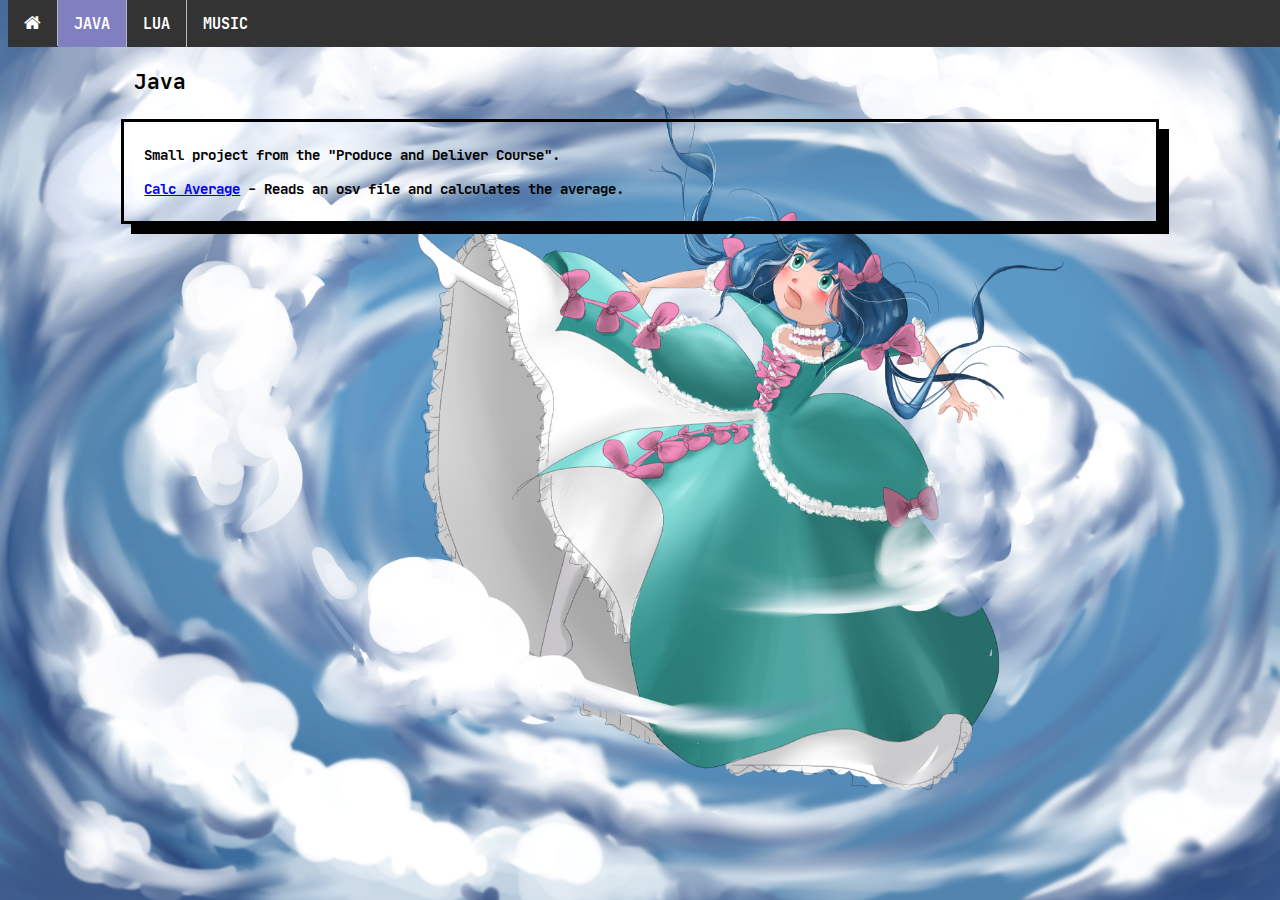
<file: java.html>
﻿<!DOCTYPE html>
<html>
<head>
	<meta http-equiv="Content-Type" content="text/html; charset=ISO-8859-1">
	<link rel="stylesheet" type="text/css" href="style.css">
	<link rel="stylesheet" href="http://cdnjs.cloudflare.com/ajax/libs/font-awesome/4.4.0/css/font-awesome.min.css">
	<title>Portfolio</title>
</head>
<body>
	<div class="top"></div>
	<ul class="navul">
	  <li class="navli"><div title="Home"><a class="fa fa-home" style="font-size: 18px;" href="index.html"></a></div></li>
	  <li class="navli"><a class="navsize active" href="java.html">JAVA</a></li>
	  <li class="navli"><a class="navsize" href="lua.html">LUA</a></li>
	  <li class="navli"><a class="navsize" href="music.html">MUSIC</a></li>
	</ul>
	<h2 class="center">Java</h2>
	<div id="body">
		<div id="info">
			<p class="infoText">Small project from the "Produce and Deliver Course".<br><br>
				<a href="java/prod-lev/prodlev.html">Calc Average</a> - Reads an osv file and calculates the average.
			</p>
		</div>
	</div>
</body>
</html>
</file>
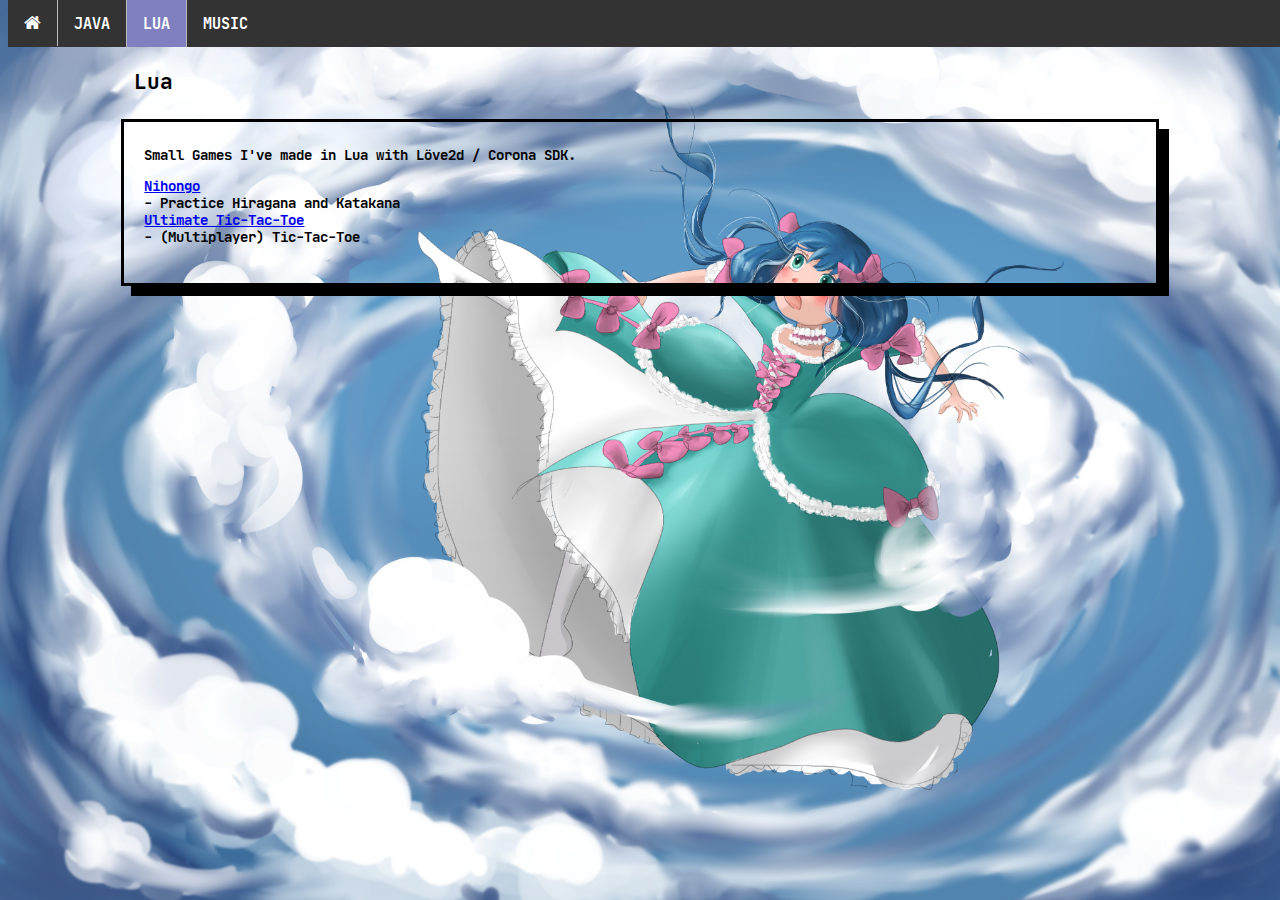
<file: lua.html>
﻿<!DOCTYPE html>
<html>
<head>
	<meta http-equiv="Content-Type" content="text/html; charset=ISO-8859-1">
	<link rel="stylesheet" type="text/css" href="style.css">
	<link rel="stylesheet" href="http://cdnjs.cloudflare.com/ajax/libs/font-awesome/4.4.0/css/font-awesome.min.css">
	<title>Portfolio</title>
</head>
<body>
	<div class="top"></div>
	<ul class="navul">
	  <li class="navli"><div title="Home"><a class="fa fa-home" style="font-size: 18px;" href="index.html"></a></div></li>
	  <li class="navli"><a class="navsize" href="java.html">JAVA</a></li>
	  <li class="navli"><a class="navsize active" href="lua.html">LUA</a></li>
	  <li class="navli"><a class="navsize" href="music.html">MUSIC</a></li>
	</ul>
	<h2 class="center">Lua</h2>
	<div id="body">
		<div id="info">
			<p class="infoText">Small Games I've made in Lua with Löve2d / Corona SDK.<br></p>
				<a href="lua/nihongo/nihongo.html">Nihongo</a> - Practice Hiragana and Katakana <br>
				<a href="lua/ultimate/ultimate.html">Ultimate Tic-Tac-Toe</a> - (Multiplayer) Tic-Tac-Toe<br>
			</p>
		</div>
	</div>
</body>
</html>
</file>
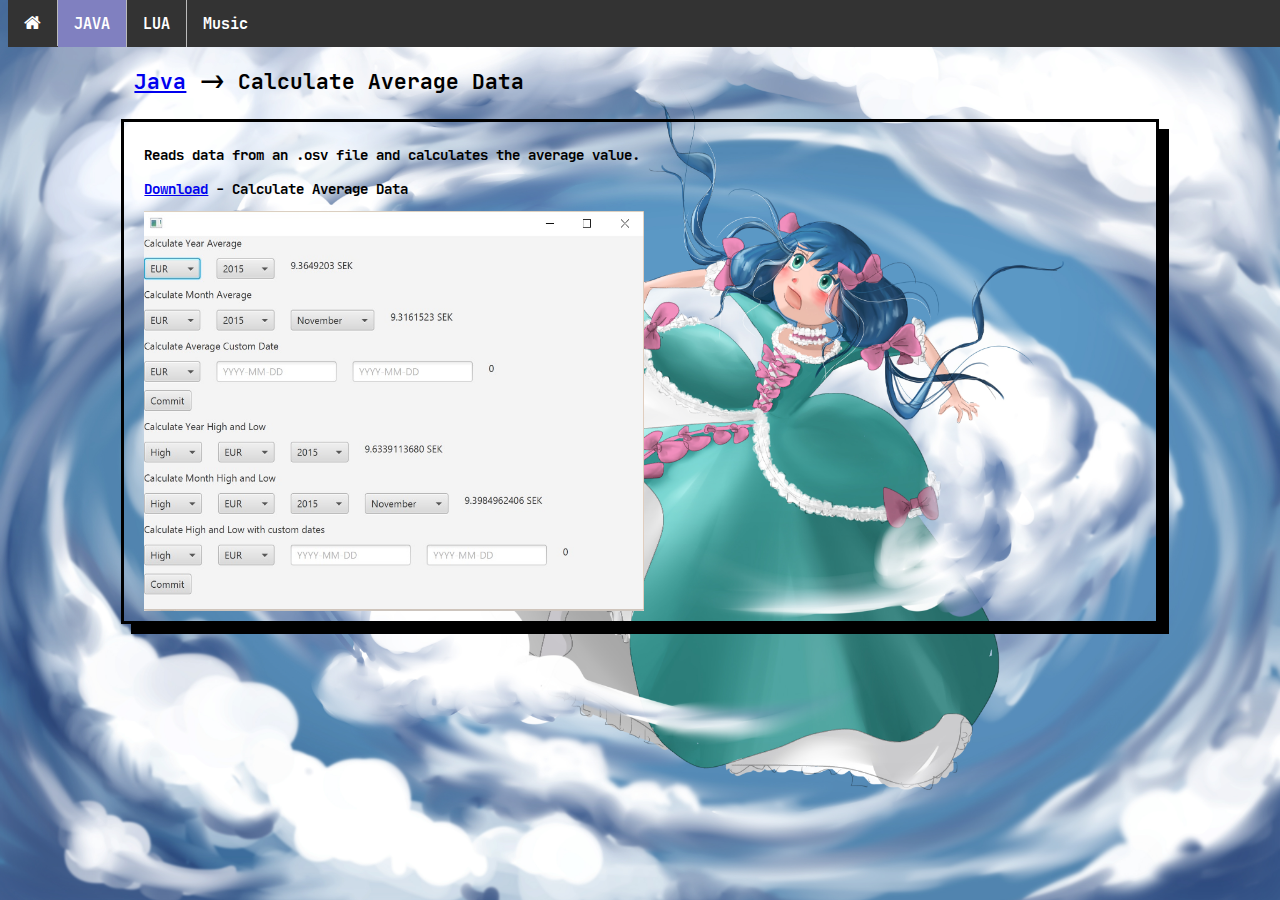
<file: java/prod-lev/prodlev.html>
﻿<!DOCTYPE html>
<html>
<head>
	<meta http-equiv="Content-Type" content="text/html; charset=ISO-8859-1">
	<link rel="stylesheet" type="text/css" href="../../style.css">
	<link rel="stylesheet" href="http://cdnjs.cloudflare.com/ajax/libs/font-awesome/4.4.0/css/font-awesome.min.css">
	<title>Portfolio</title>
</head>
<body>
	<div class="top"></div>
	<ul class="navul">
	  <li class="navli"><div title="Home"><a class="fa fa-home" style="font-size: 18px;" href="../../index.html"></a></div></li>
	  <li class="navli"><a class="navsize active" href="../../java.html">JAVA</a></li>
	  <li class="navli"><a class="navsize" href="../../lua.html">LUA</a></li>
	  <li class="navli"><a class="navsize" href="../../music.html">Music</a></li>
	</ul>
	<h2 class="center"><a href="../../java.html">Java</a> -> Calculate Average Data</h2>
	<div id="body">
		<div id="info">
			<p class="infoText">Reads data from an .osv file and calculates the average value.<br><br>
			<a href="files/calcave.zip" download>Download</a> - Calculate Average Data<br>
			</p>
			
			<img src="pic/calcave.jpg" width="500px" height="400px">
		</div>
	</div>
</body>
</html>
</file>
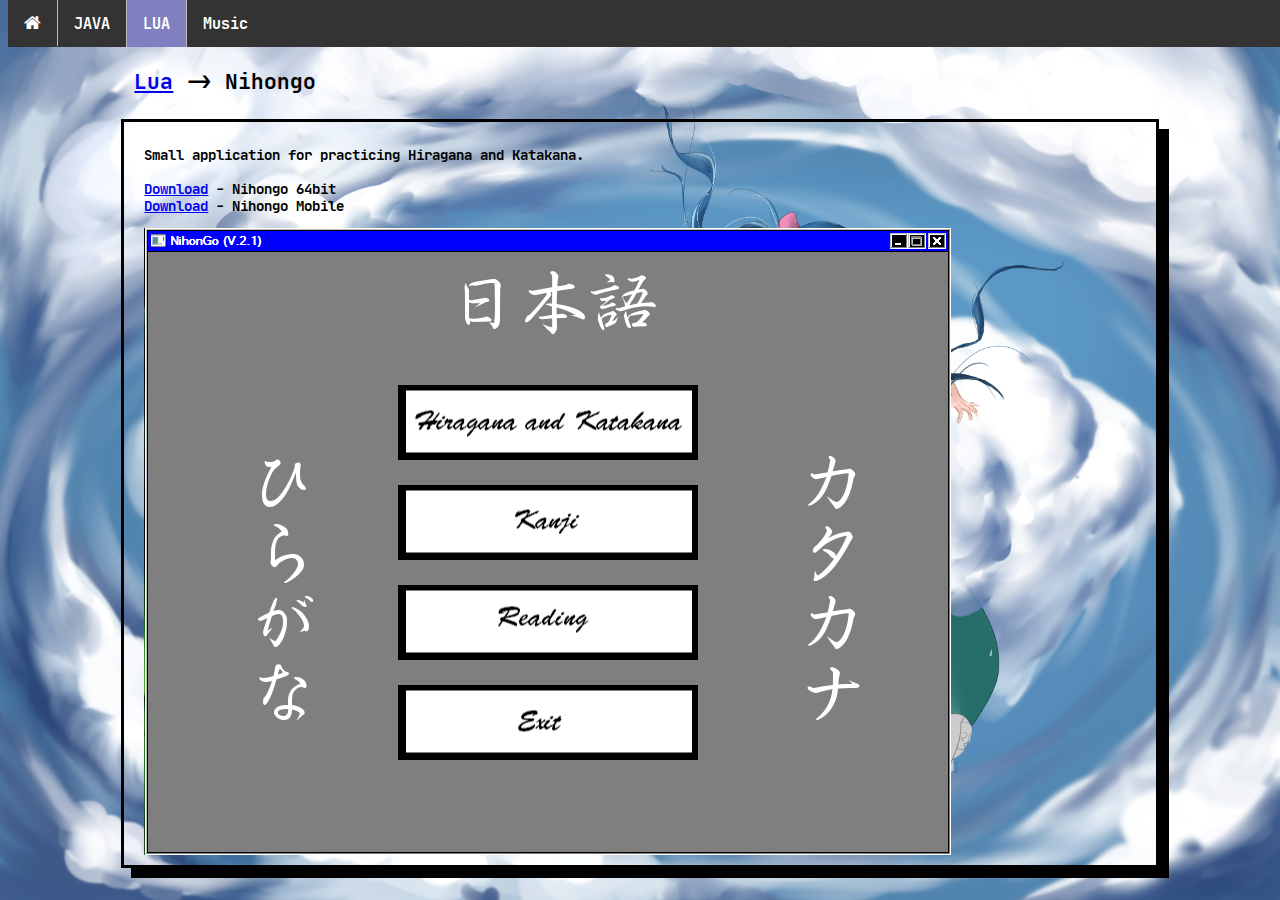
<file: lua/nihongo/nihongo.html>
﻿<!DOCTYPE html>
<html>
<head>
	<meta http-equiv="Content-Type" content="text/html; charset=ISO-8859-1">
	<link rel="stylesheet" type="text/css" href="../../style.css">
	<link rel="stylesheet" href="http://cdnjs.cloudflare.com/ajax/libs/font-awesome/4.4.0/css/font-awesome.min.css">
	<title>Portfolio</title>
</head>
<body>
	<div class="top"></div>
	<ul class="navul">
	  <li class="navli"><div title="Home"><a class="fa fa-home" style="font-size: 18px;" href="../../index.html"></a></div></li>
	  <li class="navli"><a class="navsize" href="../../java.html">JAVA</a></li>
	  <li class="navli"><a class="navsize active" href="../../lua.html">LUA</a></li>
	  <li class="navli"><a class="navsize" href="../../music.html">Music</a></li>
	</ul>
	<h2 class="center"><a href="../../lua.html">Lua</a> -> Nihongo</h2>
	<div id="body">
		<div id="info">
			<p class="infoText">Small application for practicing Hiragana and Katakana.<br><br>
			<a href="NihonGo22_64bit.zip" download>Download</a> - Nihongo 64bit <br>
			<a href="NihonGo_Mobile_v11.apk" download>Download</a> - Nihongo Mobile
			</p>
			<img src="pic/nihongo.png">
		</div>
	</div>
</body>
</html>
</file>
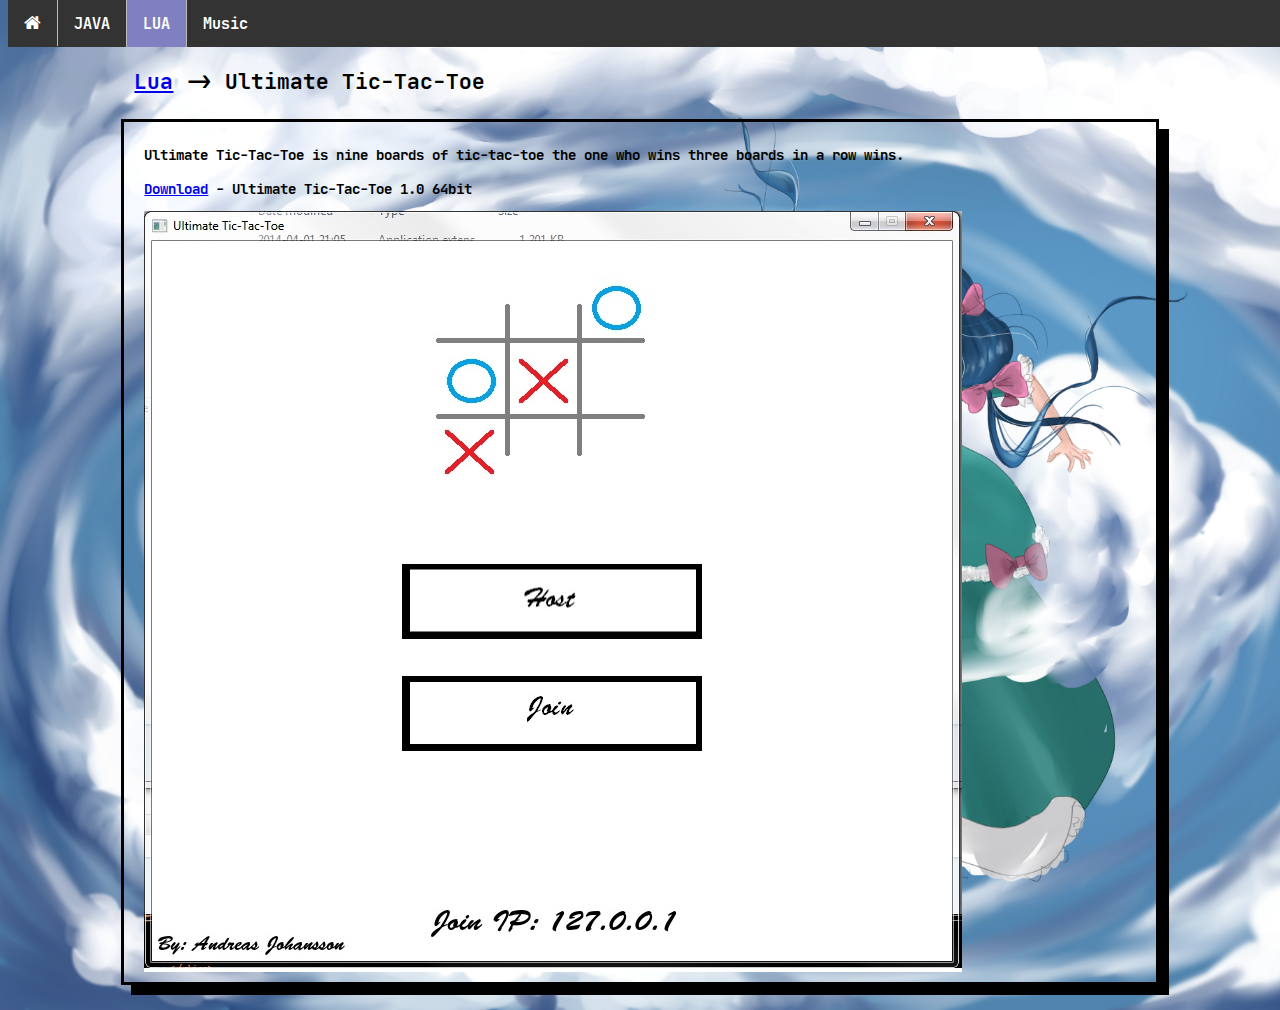
<file: lua/ultimate/ultimate.html>
﻿<!DOCTYPE html>
<html>
<head>
	<meta http-equiv="Content-Type" content="text/html; charset=ISO-8859-1">
	<link rel="stylesheet" type="text/css" href="../../style.css">
	<link rel="stylesheet" href="http://cdnjs.cloudflare.com/ajax/libs/font-awesome/4.4.0/css/font-awesome.min.css">
	<title>Portfolio</title>
</head>
<body>
	<div class="top"></div>
	<ul class="navul">
	  <li class="navli"><div title="Home"><a class="fa fa-home" style="font-size: 18px;" href="../../index.html"></a></div></li>
	  <li class="navli"><a class="navsize" href="../../java.html">JAVA</a></li>
	  <li class="navli"><a class="navsize active" href="../../lua.html">LUA</a></li>
	  <li class="navli"><a class="navsize" href="../../music.html">Music</a></li>
	</ul>
	<h2 class="center"><a href="../../lua.html">Lua</a> -> Ultimate Tic-Tac-Toe</h2>
	<div id="body">
		<div id="info">
			<p class="infoText">Ultimate Tic-Tac-Toe is nine boards of tic-tac-toe the one who wins three boards in a row wins.<br><br>
			<a href="files/Ultimate Tic-Tac-Toe_1.0_64bit.zip" download>Download</a> - Ultimate Tic-Tac-Toe 1.0 64bit<br>
			</p>
			<img src="pic/ultimate.jpg">
		</div>
	</div>
</body>
</html>
</file>
<file: style.css>
﻿@CHARSET "UTF-8";

/* CONTAINER */

@font-face {
	font-family: JetBrains;
	src: url(fonts/JetBrainsMono-Bold.ttf);
}

body {
	font-family: JetBrains;
	font-size: 14px;
	background-image: url(art/Ao_sky.jpg);
	background-size: cover;
}

#body {
	overflow: auto;
	width: 80%;
	margin: 25px auto;
	padding: 10px;
	border: 3px solid black;
	box-shadow: 10px 10px black;
}

.center {
	margin: auto;
	width: 80%;
}

.top {
	width: 100%;
	height: 60px;
}

#info {
	margin: 0px 10px;
	width: 100%;
}

/* PICGALLERY */

div.picblock {
	margin: 20px;
	border: 1px solid #ccc;
	width: 45%;
	float: left;
}

div.picblock:hover {
	border: 1px solid #ff0000;
}

div.text {
	margin: 5px auto;
	text-align: center;
}

div.picblock img{
	width: 100%;
	height: auto;;
}

/* NAVBAR */

.navsize {
	font-size: 15px;
}

.navul {
	position: fixed;
	width: 100%;
	top: 0;
    list-style-type: none;
    margin: 0;
    padding: 0;
    overflow: hidden;
    background-color: #333;
}

.navli {
    float: left;
    border-right:1px solid #bbb;
}

.navli:last-child {
    border-right: none;
}

li a {
    display: block;
    color: white;
    text-align: center;
    padding: 14px 16px;
    text-decoration: none;
}

.active {
    background-color: #8080c0;
}

li a:hover {
    background-color: #8080c0;
}

#list { list-style-type: none; margin: 0; padding: 0; width: 60%; }
#list li { margin: 0 3px 3px 3px; padding: 0.4em; padding-left: 1.5em; font-size: 1.4em; height: 18px; }
#list li span { position: absolute; margin-left: -1.3em; }

/* GRID MUSIC */

#info {
	display: grid
}

.songItem {
	grid-column-start: 1;
	grid-column-end: 2;
}

/* Fonts Terminal */
.terminal {
	--size: 2;
	--color: white;
	--background: rgba(0,0,0,0.0);
}
</file>
